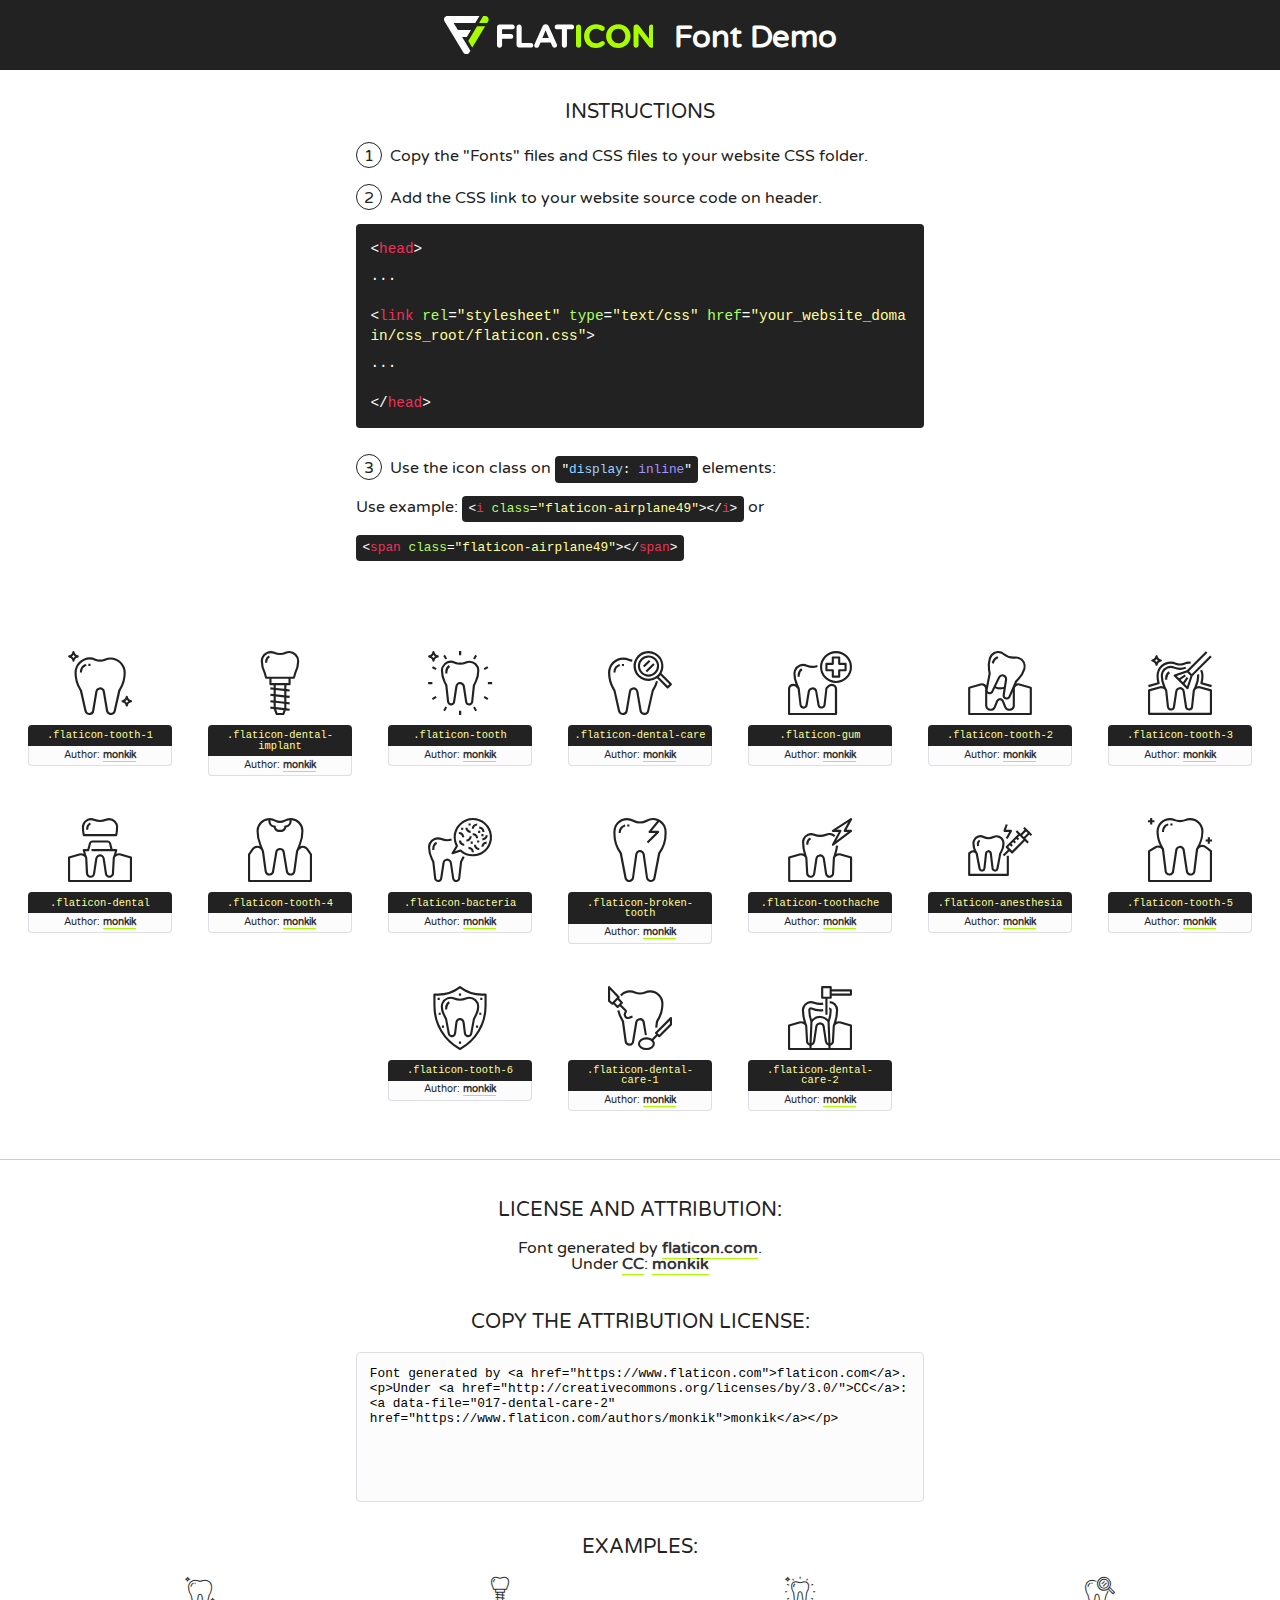
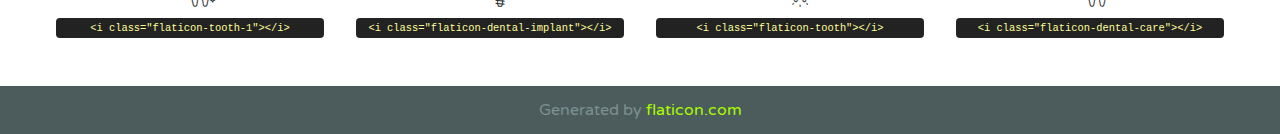
<file: assets/fonts/flaticon.html>
<!DOCTYPE html>
<!--
  Flaticon icon font: Flaticon
  Creation date: 08/11/2020 12:33
-->
<html>
<!DOCTYPE html>
<html>

<head>
    <title>Flaticon WebFont</title>
    <link href="http://fonts.googleapis.com/css?family=Varela+Round" rel="stylesheet" type="text/css" />
    <link rel="stylesheet" type="text/css" href="flaticon.css">
    <meta charset="UTF-8">
    <style>
    html, body, div, span, applet, object, iframe,
    h1, h2, h3, h4, h5, h6, p, blockquote, pre,
    a, abbr, acronym, address, big, cite, code,
    del, dfn, em, img, ins, kbd, q, s, samp,
    small, strike, strong, sub, sup, tt, var,
    b, u, i, center,
    dl, dt, dd, ol, ul, li,
    fieldset, form, label, legend,
    table, caption, tbody, tfoot, thead, tr, th, td,
    article, aside, canvas, details, embed, 
    figure, figcaption, footer, header, hgroup, 
    menu, nav, output, ruby, section, summary,
    time, mark, audio, video {
        margin: 0;
        padding: 0;
        border: 0;
        font-size: 100%;
        font: inherit;
        vertical-align: baseline;
    }
    /* HTML5 display-role reset for older browsers */
    article, aside, details, figcaption, figure, 
    footer, header, hgroup, menu, nav, section {
        display: block;
    }
    body {
        line-height: 1;
    }
    ol, ul {
        list-style: none;
    }
    blockquote, q {
        quotes: none;
    }
    blockquote:before, blockquote:after,
    q:before, q:after {
        content: '';
        content: none;
    }
    table {
        border-collapse: collapse;
        border-spacing: 0;
    }
    body {
        font-family: 'Varela Round', Helvetica, Arial, sans-serif;
        font-size: 16px;
        color: #222;
    }
    a {
        color: #333;
        border-bottom: 1px solid #a9fd00;
        font-weight: bold;
        text-decoration: none;
    }
    * {
        -moz-box-sizing: border-box;
        -webkit-box-sizing: border-box;
        box-sizing: border-box;
        margin: 0;
        padding: 0;
    }
    [class^="flaticon-"]:before, [class*=" flaticon-"]:before, [class^="flaticon-"]:after, [class*=" flaticon-"]:after {
        font-family: Flaticon;
        font-size: 30px;
        font-style: normal;
        margin-left: 20px;
        color: #333;
    }
    .wrapper {
        max-width: 600px;
        margin: auto;
        padding: 0 1em;
    }
    .title {
        font-size: 1.25em;
        text-align: center;
        margin-bottom: 1em;
        text-transform: uppercase;
    }
    header {
        text-align: center;
        background-color: #222;
        color: #fff;
        padding: 1em;
    }
    header .logo {
        width: 210px;
        height: 38px;
        display: inline-block;
        vertical-align: middle;
        margin-right: 1em;
        border: none;
    }
    header strong {
        font-size: 1.95em;
        font-weight: bold;
        vertical-align: middle;
        margin-top: 5px;
        display: inline-block;
    }
    .demo {
        margin: 2em auto;
        line-height: 1.25em;
    }
    .demo ul li {
        margin-bottom: 1em;
    }
    .demo ul li .num {
        color: #222;
        border-radius: 20px;
        display: inline-block;
        width: 26px;
        padding: 3px;
        height: 26px;
        text-align: center;
        margin-right: 0.5em;
        border: 1px solid #222;
    }
    .demo ul li code {
        background-color: #222;
        border-radius: 4px;
        padding: 0.25em 0.5em;
        display: inline-block;
        color: #fff;
        font-family: Consolas,Monaco,Lucida Console,Liberation Mono,DejaVu Sans Mono,Bitstream Vera Sans Mono,Courier New, monospace;
        font-weight: lighter;
        margin-top: 1em;
        font-size: 0.8em;
        word-break: break-all;
    }
    .demo ul li code.big {
        padding: 1em;
        font-size: 0.9em;
    }
    .demo ul li code .red {
        color: #EF3159;
    }
    .demo ul li code .green {
        color: #ACFF65;
    }
    .demo ul li code .yellow {
        color: #FFFF99;
    }
    .demo ul li code .blue {
        color: #99D3FF;
    }
    .demo ul li code .purple {
        color: #A295FF;
    }
    .demo ul li code .dots {
        margin-top: 0.5em;
        display: block;
    }
    #glyphs {
        border-bottom: 1px solid #ccc;
        padding: 2em 0;
        text-align: center;
    }
    .glyph {
        display: inline-block;
        width: 9em;
        margin: 1em;
        text-align: center;
        vertical-align: top;
        background: #FFF;
    }
    .glyph .glyph-icon {
        padding: 10px;
        display: block;
        font-family:"Flaticon";
        font-size: 64px;
        line-height: 1;
    }
    .glyph .glyph-icon:before {
        font-size: 64px;
        color: #222;
        margin-left: 0;
    }
    .class-name {
        font-size: 0.65em;
        background-color: #222;
        color: #fff;
        border-radius: 4px 4px 0 0;
        padding: 0.5em;
        color: #FFFF99;
        font-family: Consolas,Monaco,Lucida Console,Liberation Mono,DejaVu Sans Mono,Bitstream Vera Sans Mono,Courier New, monospace;
    }
    .author-name {
        font-size: 0.6em;
        background-color: #fcfcfd;
        border: 1px solid #DEDEE4;
        border-top: 0;
        border-radius: 0 0 4px 4px;
        padding: 0.5em;
    }
    .class-name:last-child {
        font-size: 10px;
        color:#888;
    }
    .class-name:last-child a {
        font-size: 10px;
        color:#555;
    }
    .class-name:last-child a:hover {
        color:#a9fd00;
    }
    .glyph > input {
        display: block;
        width: 100px;
        margin: 5px auto;
        text-align: center;
        font-size: 12px;
        cursor: text;
    }
    .glyph > input.icon-input {
        font-family:"Flaticon";
        font-size: 16px;
        margin-bottom: 10px;
    }
    .attribution .title {
        margin-top: 2em;
    }
    .attribution textarea {
        background-color: #fcfcfd;
        padding: 1em;
        border: none;
        box-shadow: none;
        border: 1px solid #DEDEE4;
        border-radius: 4px;
        resize: none;
        width: 100%;
        height: 150px;
        font-size: 0.8em;
        font-family: Consolas,Monaco,Lucida Console,Liberation Mono,DejaVu Sans Mono,Bitstream Vera Sans Mono,Courier New, monospace;
        -webkit-appearance: none;
    }
    .iconsuse {
        margin: 2em auto;
        text-align: center;
        max-width: 1200px;
    }
    .iconsuse:after {
        content: '';
        display: table;
        clear: both;
    }
    .iconsuse .image {
        float: left;
        width: 25%;
        padding: 0 1em;
    }
    .iconsuse .image p {
        margin-bottom: 1em;
    }
    .iconsuse .image span {
        display: block;
        font-size: 0.65em;
        background-color: #222;
        color: #fff;
        border-radius: 4px;
        padding: 0.5em;
        color: #FFFF99;
        margin-top: 1em;
        font-family: Consolas,Monaco,Lucida Console,Liberation Mono,DejaVu Sans Mono,Bitstream Vera Sans Mono,Courier New, monospace;
    }
    #footer {
        text-align: center;
        background-color: #4C5B5C;
        color: #7c9192;
        padding: 1em;
    }
    #footer a {
        border: none;
        color: #a9fd00;
        font-weight: normal;
    }
    @media (max-width: 960px) {
        .iconsuse .image {
            width: 50%;
        }
    }
    @media (max-width: 560px) {
        .iconsuse .image {
            width: 100%;
        }
    }
    </style>
</head>

<body class="characters-off">

    <header>
        <a href="https://www.flaticon.com" target="_blank" class="logo">
            <svg version="1.1" xmlns="http://www.w3.org/2000/svg" xmlns:xlink="http://www.w3.org/1999/xlink" xmlns:a="http://ns.adobe.com/AdobeSVGViewerExtensions/3.0/" viewBox="0 0 560.875 102.036" enable-background="new 0 0 560.875 102.036" xml:space="preserve">
                <defs>
                </defs>
                <g>
                    <g class="letters">
                        <path fill="#ffffff" d="M141.596,29.675c0-3.777,2.985-6.767,6.764-6.767h34.438c3.426,0,6.15,2.728,6.15,6.15
                        c0,3.43-2.724,6.149-6.15,6.149h-27.674v13.091h23.719c3.429,0,6.151,2.724,6.151,6.15c0,3.43-2.723,6.149-6.151,6.149h-23.719
                        v17.574c0,3.773-2.986,6.761-6.764,6.761c-3.779,0-6.764-2.989-6.764-6.761V29.675z"></path>
                        <path fill="#ffffff" d="M193.844,29.149c0-3.781,2.985-6.767,6.764-6.767c3.776,0,6.763,2.985,6.763,6.767v42.957h25.039
                        c3.426,0,6.149,2.726,6.149,6.153c0,3.425-2.723,6.15-6.149,6.15h-31.802c-3.779,0-6.764-2.986-6.764-6.768V29.149z"></path>
                        <path fill="#ffffff" d="M241.891,75.71l21.438-48.407c1.492-3.341,4.215-5.357,7.906-5.357h0.792
                        c3.686,0,6.323,2.017,7.815,5.357l21.439,48.407c0.436,0.967,0.701,1.845,0.701,2.723c0,3.602-2.809,6.501-6.414,6.501
                        c-3.161,0-5.269-1.845-6.499-4.655l-4.132-9.661h-27.059l-4.301,10.102c-1.144,2.631-3.426,4.214-6.237,4.214
                        c-3.517,0-6.24-2.81-6.24-6.325C241.1,77.64,241.451,76.677,241.891,75.71z M279.932,58.666l-8.521-20.297l-8.526,20.297H279.932
                        z"></path>
                        <path fill="#ffffff" d="M314.864,35.387H301.86c-3.429,0-6.239-2.813-6.239-6.238c0-3.429,2.811-6.24,6.239-6.24h39.533
                        c3.426,0,6.237,2.811,6.237,6.24c0,3.425-2.811,6.238-6.237,6.238h-13.001v42.785c0,3.773-2.99,6.761-6.764,6.761
                        c-3.779,0-6.764-2.989-6.764-6.761V35.387z"></path>
                        <path fill="#A9FD00" d="M352.615,29.149c0-3.781,2.985-6.767,6.767-6.767c3.774,0,6.761,2.985,6.761,6.767v49.024
                        c0,3.773-2.987,6.761-6.761,6.761c-3.781,0-6.767-2.989-6.767-6.761V29.149z"></path>
                        <path fill="#A9FD00" d="M374.132,53.836v-0.179c0-17.481,13.178-31.801,32.065-31.801c9.22,0,15.459,2.458,20.557,6.238
                        c1.402,1.054,2.637,2.985,2.637,5.357c0,3.692-2.985,6.59-6.681,6.59c-1.845,0-3.071-0.702-4.044-1.319
                        c-3.776-2.813-7.729-4.393-12.562-4.393c-10.364,0-17.831,8.611-17.831,19.154v0.173c0,10.542,7.291,19.329,17.831,19.329
                        c5.715,0,9.492-1.756,13.359-4.834c1.049-0.874,2.458-1.491,4.039-1.491c3.429,0,6.325,2.813,6.325,6.236
                        c0,2.106-1.056,3.78-2.282,4.834c-5.539,4.834-12.036,7.733-21.878,7.733C387.572,85.464,374.132,71.493,374.132,53.836z"></path>
                        <path fill="#A9FD00" d="M433.009,53.836v-0.179c0-17.481,13.79-31.801,32.766-31.801c18.981,0,32.592,14.143,32.592,31.628v0.173
                        c0,17.483-13.785,31.807-32.769,31.807C446.625,85.464,433.009,71.32,433.009,53.836z M484.224,53.836v-0.179
                        c0-10.539-7.725-19.326-18.626-19.326c-10.893,0-18.449,8.611-18.449,19.154v0.173c0,10.542,7.73,19.329,18.626,19.329
                        C476.676,72.986,484.224,64.378,484.224,53.836z"></path>
                        <path fill="#A9FD00" d="M506.233,29.321c0-3.774,2.99-6.763,6.767-6.763h1.401c3.252,0,5.183,1.583,7.029,3.953l26.093,34.265
                        V29.059c0-3.692,2.99-6.677,6.681-6.677c3.683,0,6.671,2.985,6.671,6.677v48.934c0,3.78-2.987,6.765-6.764,6.765h-0.436
                        c-3.257,0-5.188-1.581-7.034-3.953l-27.056-35.492v32.944c0,3.687-2.985,6.676-6.678,6.676c-3.683,0-6.673-2.989-6.673-6.676
                        V29.321z"></path>
                    </g>
                    <g class="insignia">
                        <path fill="#ffffff" d="M48.372,56.137h12.517l11.156-18.537H37.186L25.688,18.539h57.825L94.668,0H9.271
                        C5.925,0,2.842,1.801,1.198,4.716c-1.644,2.907-1.593,6.482,0.134,9.343l50.38,83.501c1.678,2.781,4.689,4.476,7.938,4.476
                        c3.246,0,6.257-1.695,7.935-4.476l2.898-4.804L48.372,56.137z"></path>
                        <g class="i">
                            <path fill="#A9FD00" d="M93.575,18.539h0.031v0.004l21.652,0.004l2.705-4.488c1.727-2.861,1.778-6.436,0.133-9.343
                            C116.454,1.801,113.371,0,110.026,0h-5.294L93.575,18.539z"></path>
                            <polygon fill="#A9FD00" points="88.291,27.356 64.725,66.486 75.519,84.404 109.942,27.356"></polygon>
                        </g>
                    </g>
                </g>
            </svg>
        </a>
        <strong>Font Demo</strong>
    </header>


    <section class="demo wrapper">

        <p class="title">Instructions</p>

        <ul>
            <li>
                <span class="num">1</span>Copy the "Fonts" files and CSS files to your website CSS folder.
            </li>
            <li>
                <span class="num">2</span>Add the CSS link to your website source code on header.
                <code class="big">
                    &lt;<span class="red">head</span>&gt;
                    <br/><span class="dots">...</span>
                    <br/>&lt;<span class="red">link</span> <span class="green">rel</span>=<span class="yellow">"stylesheet"</span> <span class="green">type</span>=<span class="yellow">"text/css"</span> <span class="green">href</span>=<span class="yellow">"your_website_domain/css_root/flaticon.css"</span>&gt;
                    <br/><span class="dots">...</span>
                    <br/>&lt;/<span class="red">head</span>&gt;
                </code>
            </li>

            <li>
                <p>
                    <span class="num">3</span>Use the icon class on <code>"<span class="blue">display</span>:<span class="purple"> inline</span>"</code> elements:
                    <br />
                    Use example: <code>&lt;<span class="red">i</span> <span class="green">class</span>=<span class="yellow">&quot;flaticon-airplane49&quot;</span>&gt;&lt;/<span class="red">i</span>&gt;</code> or <code>&lt;<span class="red">span</span> <span class="green">class</span>=<span class="yellow">&quot;flaticon-airplane49&quot;</span>&gt;&lt;/<span class="red">span</span>&gt;</code>
            </li>
        </ul>

    </section>




   <section id="glyphs">          
    
      
        <div class="glyph"><div class="glyph-icon flaticon-tooth-1"></div>
            <div class="class-name">.flaticon-tooth-1</div>
            <div class="author-name">Author: <a data-file="001-tooth-1" href="https://www.flaticon.com/authors/monkik">monkik</a> </div> 
        </div>        
        
        <div class="glyph"><div class="glyph-icon flaticon-dental-implant"></div>
            <div class="class-name">.flaticon-dental-implant</div>
            <div class="author-name">Author: <a data-file="002-dental-implant" href="https://www.flaticon.com/authors/monkik">monkik</a> </div> 
        </div>        
        
        <div class="glyph"><div class="glyph-icon flaticon-tooth"></div>
            <div class="class-name">.flaticon-tooth</div>
            <div class="author-name">Author: <a data-file="003-tooth" href="https://www.flaticon.com/authors/monkik">monkik</a> </div> 
        </div>        
        
        <div class="glyph"><div class="glyph-icon flaticon-dental-care"></div>
            <div class="class-name">.flaticon-dental-care</div>
            <div class="author-name">Author: <a data-file="004-dental-care" href="https://www.flaticon.com/authors/monkik">monkik</a> </div> 
        </div>        
        
        <div class="glyph"><div class="glyph-icon flaticon-gum"></div>
            <div class="class-name">.flaticon-gum</div>
            <div class="author-name">Author: <a data-file="005-gum" href="https://www.flaticon.com/authors/monkik">monkik</a> </div> 
        </div>        
        
        <div class="glyph"><div class="glyph-icon flaticon-tooth-2"></div>
            <div class="class-name">.flaticon-tooth-2</div>
            <div class="author-name">Author: <a data-file="006-tooth-2" href="https://www.flaticon.com/authors/monkik">monkik</a> </div> 
        </div>        
        
        <div class="glyph"><div class="glyph-icon flaticon-tooth-3"></div>
            <div class="class-name">.flaticon-tooth-3</div>
            <div class="author-name">Author: <a data-file="007-tooth-3" href="https://www.flaticon.com/authors/monkik">monkik</a> </div> 
        </div>        
        
        <div class="glyph"><div class="glyph-icon flaticon-dental"></div>
            <div class="class-name">.flaticon-dental</div>
            <div class="author-name">Author: <a data-file="008-dental" href="https://www.flaticon.com/authors/monkik">monkik</a> </div> 
        </div>        
        
        <div class="glyph"><div class="glyph-icon flaticon-tooth-4"></div>
            <div class="class-name">.flaticon-tooth-4</div>
            <div class="author-name">Author: <a data-file="009-tooth-4" href="https://www.flaticon.com/authors/monkik">monkik</a> </div> 
        </div>        
        
        <div class="glyph"><div class="glyph-icon flaticon-bacteria"></div>
            <div class="class-name">.flaticon-bacteria</div>
            <div class="author-name">Author: <a data-file="010-bacteria" href="https://www.flaticon.com/authors/monkik">monkik</a> </div> 
        </div>        
        
        <div class="glyph"><div class="glyph-icon flaticon-broken-tooth"></div>
            <div class="class-name">.flaticon-broken-tooth</div>
            <div class="author-name">Author: <a data-file="011-broken-tooth" href="https://www.flaticon.com/authors/monkik">monkik</a> </div> 
        </div>        
        
        <div class="glyph"><div class="glyph-icon flaticon-toothache"></div>
            <div class="class-name">.flaticon-toothache</div>
            <div class="author-name">Author: <a data-file="012-toothache" href="https://www.flaticon.com/authors/monkik">monkik</a> </div> 
        </div>        
        
        <div class="glyph"><div class="glyph-icon flaticon-anesthesia"></div>
            <div class="class-name">.flaticon-anesthesia</div>
            <div class="author-name">Author: <a data-file="013-anesthesia" href="https://www.flaticon.com/authors/monkik">monkik</a> </div> 
        </div>        
        
        <div class="glyph"><div class="glyph-icon flaticon-tooth-5"></div>
            <div class="class-name">.flaticon-tooth-5</div>
            <div class="author-name">Author: <a data-file="014-tooth-5" href="https://www.flaticon.com/authors/monkik">monkik</a> </div> 
        </div>        
        
        <div class="glyph"><div class="glyph-icon flaticon-tooth-6"></div>
            <div class="class-name">.flaticon-tooth-6</div>
            <div class="author-name">Author: <a data-file="015-tooth-6" href="https://www.flaticon.com/authors/monkik">monkik</a> </div> 
        </div>        
        
        <div class="glyph"><div class="glyph-icon flaticon-dental-care-1"></div>
            <div class="class-name">.flaticon-dental-care-1</div>
            <div class="author-name">Author: <a data-file="016-dental-care-1" href="https://www.flaticon.com/authors/monkik">monkik</a> </div> 
        </div>        
        
        <div class="glyph"><div class="glyph-icon flaticon-dental-care-2"></div>
            <div class="class-name">.flaticon-dental-care-2</div>
            <div class="author-name">Author: <a data-file="017-dental-care-2" href="https://www.flaticon.com/authors/monkik">monkik</a> </div> 
        </div>        
        

    </section>



    <section class="attribution wrapper"   style="text-align:center;">

      <div class="title">License and attribution:</div><div class="attrDiv">Font generated by <a href="https://www.flaticon.com">flaticon.com</a>. <div><p>Under <a href="http://creativecommons.org/licenses/by/3.0/">CC</a>: <a data-file="017-dental-care-2" href="https://www.flaticon.com/authors/monkik">monkik</a></p>  </div>
      </div>
      <div class="title">Copy the Attribution License:</div>

    <textarea onclick="this.focus();this.select();">Font generated by &lt;a href=&quot;https://www.flaticon.com&quot;&gt;flaticon.com&lt;/a&gt;. <p>Under <a href="http://creativecommons.org/licenses/by/3.0/">CC</a>: <a data-file="017-dental-care-2" href="https://www.flaticon.com/authors/monkik">monkik</a></p>  
     </textarea>

    </section>

    <section class="iconsuse">

          <div class="title">Examples:</div>            
             
            <div class="image">
                <p>
                    <i class="glyph-icon flaticon-tooth-1"></i> 
                    <span>&lt;i class=&quot;flaticon-tooth-1&quot;&gt;&lt;/i&gt;</span>
                </p>
            </div>
            
            <div class="image">
                <p>
                    <i class="glyph-icon flaticon-dental-implant"></i> 
                    <span>&lt;i class=&quot;flaticon-dental-implant&quot;&gt;&lt;/i&gt;</span>
                </p>
            </div>
            
            <div class="image">
                <p>
                    <i class="glyph-icon flaticon-tooth"></i> 
                    <span>&lt;i class=&quot;flaticon-tooth&quot;&gt;&lt;/i&gt;</span>
                </p>
            </div>
            
            <div class="image">
                <p>
                    <i class="glyph-icon flaticon-dental-care"></i> 
                    <span>&lt;i class=&quot;flaticon-dental-care&quot;&gt;&lt;/i&gt;</span>
                </p>
            </div>
                       
        </div>
                            
    </section>

<div id="footer">
    <div>Generated by <a href="https://www.flaticon.com">flaticon.com</a>
    </div>
</div>



</body>
</html>
</file>
<file: assets/fonts/flaticon.css>
/*
  	Flaticon icon font: Flaticon
  	Creation date: 08/11/2020 12:33
  	*/

@font-face {
  font-family: "Flaticon";
  src: url("./Flaticon.eot");
  src: url("./Flaticon.eot?#iefix") format("embedded-opentype"),
       url("./Flaticon.woff2") format("woff2"),
       url("./Flaticon.woff") format("woff"),
       url("./Flaticon.ttf") format("truetype"),
       url("./Flaticon.svg#Flaticon") format("svg");
  font-weight: normal;
  font-style: normal;
}

@media screen and (-webkit-min-device-pixel-ratio:0) {
  @font-face {
    font-family: "Flaticon";
    src: url("./Flaticon.svg#Flaticon") format("svg");
  }
}

[class^="flaticon-"]:before, [class*=" flaticon-"]:before,
[class^="flaticon-"]:after, [class*=" flaticon-"]:after {   
  font-family: Flaticon;
        font-size: 20px;
font-style: normal;
margin-left: 20px;
}

.flaticon-tooth-1:before { content: "\f100"; }
.flaticon-dental-implant:before { content: "\f101"; }
.flaticon-tooth:before { content: "\f102"; }
.flaticon-dental-care:before { content: "\f103"; }
.flaticon-gum:before { content: "\f104"; }
.flaticon-tooth-2:before { content: "\f105"; }
.flaticon-tooth-3:before { content: "\f106"; }
.flaticon-dental:before { content: "\f107"; }
.flaticon-tooth-4:before { content: "\f108"; }
.flaticon-bacteria:before { content: "\f109"; }
.flaticon-broken-tooth:before { content: "\f10a"; }
.flaticon-toothache:before { content: "\f10b"; }
.flaticon-anesthesia:before { content: "\f10c"; }
.flaticon-tooth-5:before { content: "\f10d"; }
.flaticon-tooth-6:before { content: "\f10e"; }
.flaticon-dental-care-1:before { content: "\f10f"; }
.flaticon-dental-care-2:before { content: "\f110"; }
</file>
